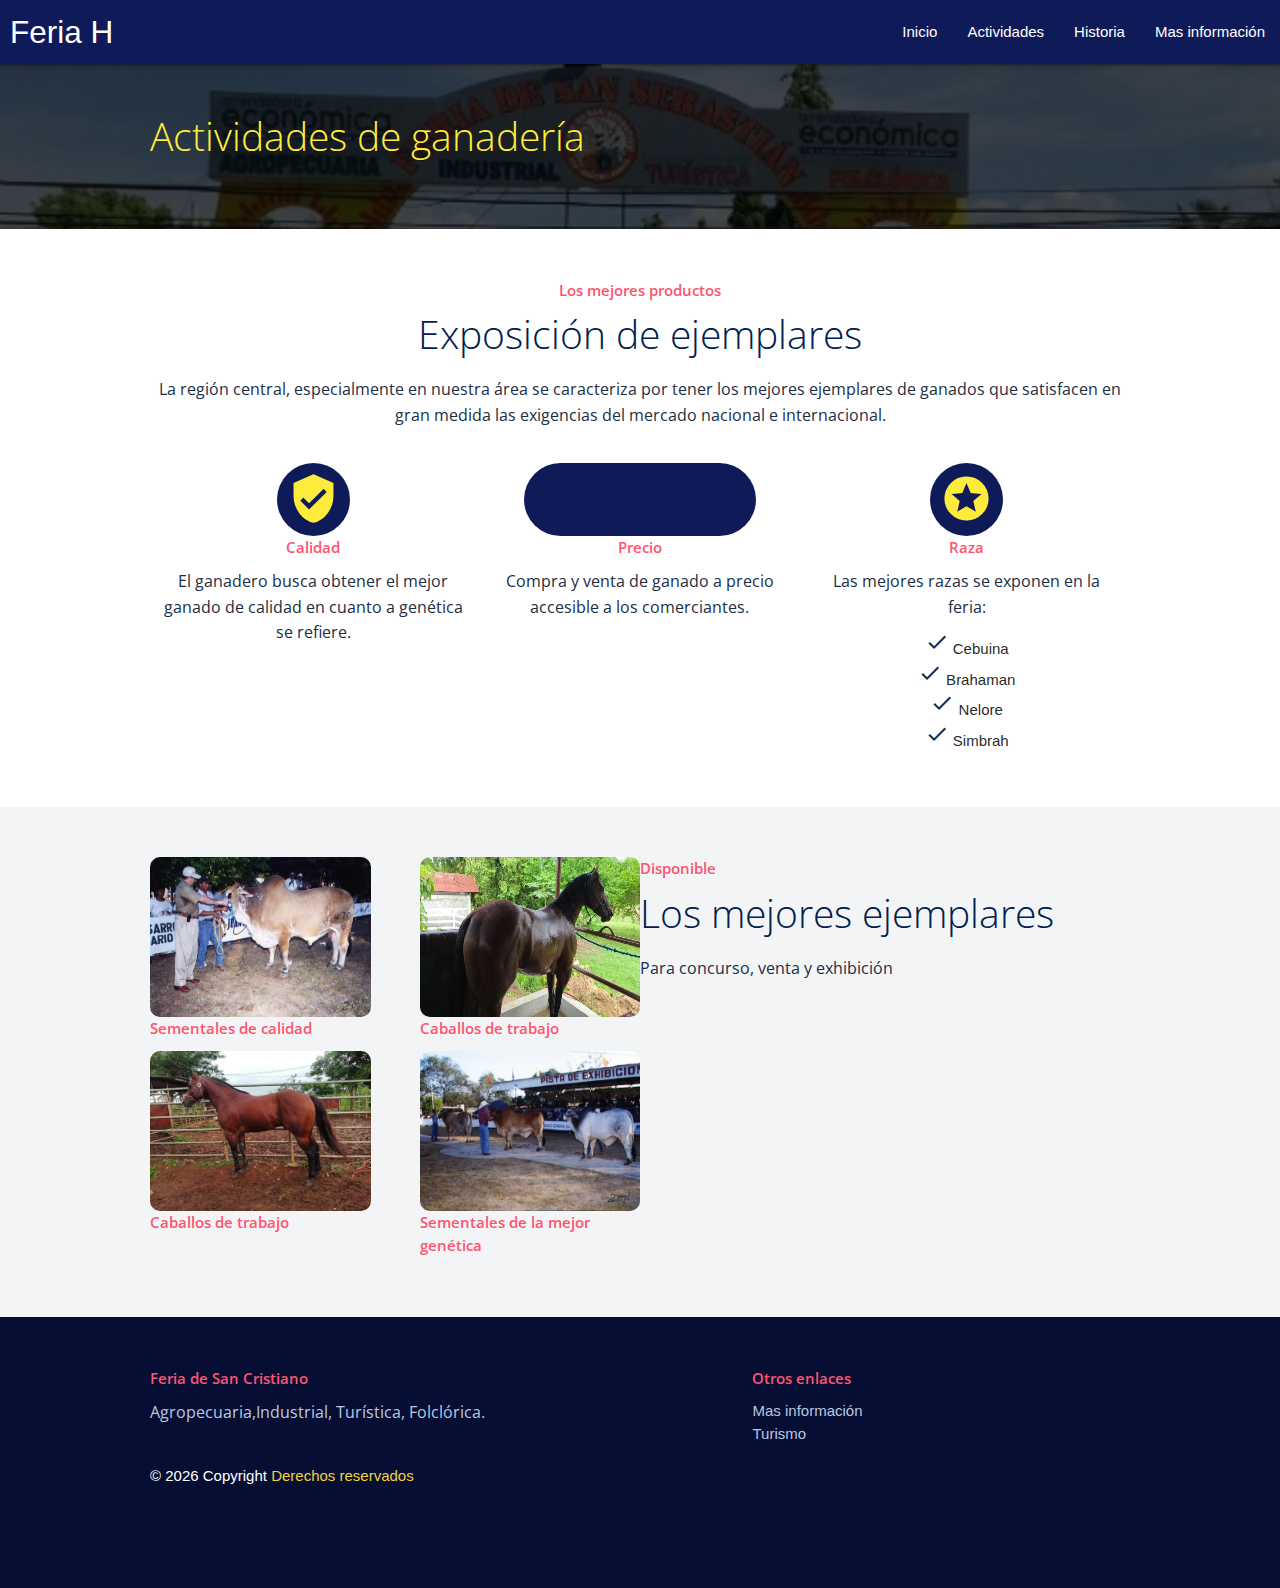
<file: html/ganaderia.html>
<!DOCTYPE html>
<html>
<head>
	<meta charset="utf-8">
	<meta name="viewport" content="width=device-width, initial-scale=1">
	<link rel="stylesheet" href="https://cdnjs.cloudflare.com/ajax/libs/materialize/1.0.0/css/materialize.min.css">
	<link href="https://fonts.googleapis.com/icon?family=Material+Icons" rel="stylesheet">
	<link rel="stylesheet" type="text/css" href="../css/estilos.css?v=51624123">
	<link rel="stylesheet" type="text/css" href="../css/ganaderia.css?v=973615">

	<!-- Compiled and minified JavaScript -->
  <script src="https://cdnjs.cloudflare.com/ajax/libs/materialize/1.0.0/js/materialize.min.js"></script>
	<title>Actividad - Ganader&iacute;a</title>

	<script type="text/javascript">
		window.onload = function(){
			var p_footer = document.querySelector('footer .footer-copyright .contain');
			
			var elems = document.querySelectorAll('.sidenav');
    	M.Sidenav.init(elems);

			var _date = new Date();

			//Para el copyright en el pie de pagina
			p_footer.prepend(`© ${_date.getFullYear()} Copyright `);
		}
	</script>
</head>
<body>
	<div class="main">
		<nav class="">
		  <div class="nav-wrapper">
      	<a href="../index.html" class="brand-logo">Feria H</a>
	      <a href="#" data-target="mobile-demo" class="sidenav-trigger"><i class="material-icons">menu</i></a>
	      <ul class="right hide-on-med-and-down">
        	<li><a href="../index.html">Inicio</a></li>
        	<li id="actividades-li">
        		<a href="#actividades">Actividades</a>
        		<ul id="actividades-ul">
        			<li><a href="folclor.html">Folclor</a></li>
        			<li><a href="agropecuaria.html">Agropecuaria</a></li>
        			<li><a href="gastronomia.html">Gastronom&iacute;a</a></li>
        			<!--<li><a href="#">Entretenimiento</a></li>-->
        			<li><a href="artesania.html">Artesan&iacute;a</a></li>
        		</ul>
        	</li>
        	<li><a href="historia.html">Historia</a></li>
        	<li><a href="../index.html#mas-informacion">Mas informaci&oacute;n</a></li>
		    </ul>
			</div>
  		</nav>
	  	<ul class="sidenav" id="mobile-demo">
	    	<li><a href="../index.html">Inicio</a></li>
      		<li id="actividades-li">
        		<a href="#actividades">Actividades</a>
        		<ul id="actividades-ul">
        			<li><a href="folclor.html">Folclor</a></li>
        			<li><a href="agropecuaria.html">Agropecuaria</a></li>
        			<li><a href="gastronomia.html">Gastronom&iacute;a</a></li>
        			<!--<li><a href="#">Entretenimiento</a></li>-->
        			<li><a href="artesania.html">Artesan&iacute;a</a></li>
        		</ul>
        	</li>
      		<li><a href="historia.html">Historia</a></li>
      		<li><a href="../index.html#mas-informacion">Mas informaci&oacute;n</a></li>
  		</ul>
  		<!-- End Region menu -->

  		<!-- Región header -->
  		<header>
  			<article class="margen-interno">
  				<h2>Actividades de ganader&iacute;a</h2>
  			</article>
  		</header>
  		<!-- End Region header -->

  		<div class="wrapper margen-interno" id="wrapper-one">
  			<article id="article-one">
  				<h5>Los mejores productos</h5>
  				<h2>Exposici&oacute;n de ejemplares</h2>
  				<p>
  					La regi&oacute;n central, especialmente en nuestra &aacute;rea se 
  					caracteriza por tener los mejores ejemplares de ganados que satisfacen en gran medida
  					las exigencias del mercado nacional e internacional.
  				</p>
  			</article>
  			<article id="article-two">
  				<div class="card-wrapper">
  					<div class="head">
  						<span class="material-icons">
								verified_user
							</span>
  					</div>
  					<div class="body">
  						<h5>Calidad</h5>
  						<p>
  							El ganadero busca obtener el mejor ganado de calidad en cuanto a gen&eacute;tica se refiere.
  						</p>
  					</div>
  				</div>
  				<div class="card-wrapper">
  					<div class="head">
  						<span class="material-icons">
								paid
							</span>
  					</div>
  					<div class="body">
  						<h5>Precio</h5>
  						<p>
  							Compra y venta de ganado a precio accesible a los comerciantes.
  						</p>
  					</div>
  				</div>
  				<div class="card-wrapper">
  					<div class="head">
  						<span class="material-icons">
								stars
							</span>
  					</div>
  					<div class="body">
  						<h5>Raza</h5>
  						<p>
  							Las mejores razas se exponen en la feria:
  						</p>
  						<ul>
  								<li>
  									<i class="material-icons">
											check
										</i>
  									Cebuina
  								</li>
  								<li>
  									<i class="material-icons">
											check
										</i>
  									Brahaman
  								</li>
  								<li>
  									<i class="material-icons">
											check
										</i>
  									Nelore
  								</li>
  								<li>
  									<i class="material-icons">
											check
										</i>
  									Simbrah
  								</li>
  							</ul>
  					</div>
  				</div>
  			</article>
  		</div>

  		<div class="wrapper margen-interno" id="wrapper-two">
  			<article>
  				<div class="card-wrapper-two">
  					<img src="../img/ganaderia01.jpg">
  					<h5>Sementales de calidad</h5>
  				</div>
  				<div class="card-wrapper-two">
  					<img src="../img/horse01.jpeg">
  					<h5>Caballos de trabajo</h5>
  				</div>
  				<div class="card-wrapper-two">
  					<img src="../img/horse02.jpeg">
  					<h5>Caballos de trabajo</h5>
  				</div>
  				<div class="card-wrapper-two">
  					<img src="../img/ganaderia04.jpg">
  					<h5>Sementales de la mejor gen&eacute;tica</h5>
  				</div>
  			</article>
  			<div class="fixed">
  				<h5>Disponible</h5>
  				<h2>Los mejores ejemplares</h2>
  				<p>
  					Para concurso, venta y exhibici&oacute;n
  				</p>
  			</div>
  		</div>

  		<footer class="pag-footer margen-interno">
          <div class="contain">
            <div class="row">
              <div class="">
                <h5 class="">Feria de San Cristiano</h5>
                <p class="">Agropecuaria,Industrial, Tur&iacute;stica, Folcl&oacute;rica.</p>
              </div>
              <div class="">
                <h5 class="">Otros enlaces</h5>
                <ul>
                  <li><a class="" href="../index.html#mas-informacion">Mas informaci&oacute;n</a></li>
                  <li><a class="" href="turismo.html">Turismo</a></li>
                </ul>
              </div>
            </div>
          </div>
          <div class="footer-copyright">
            <div class="contain">
            
            <a style="color: rgb(240 210 60);">Derechos reservados</a>
            </div>
          </div>
        </footer>
	</div>
</body>
</html>
</file>
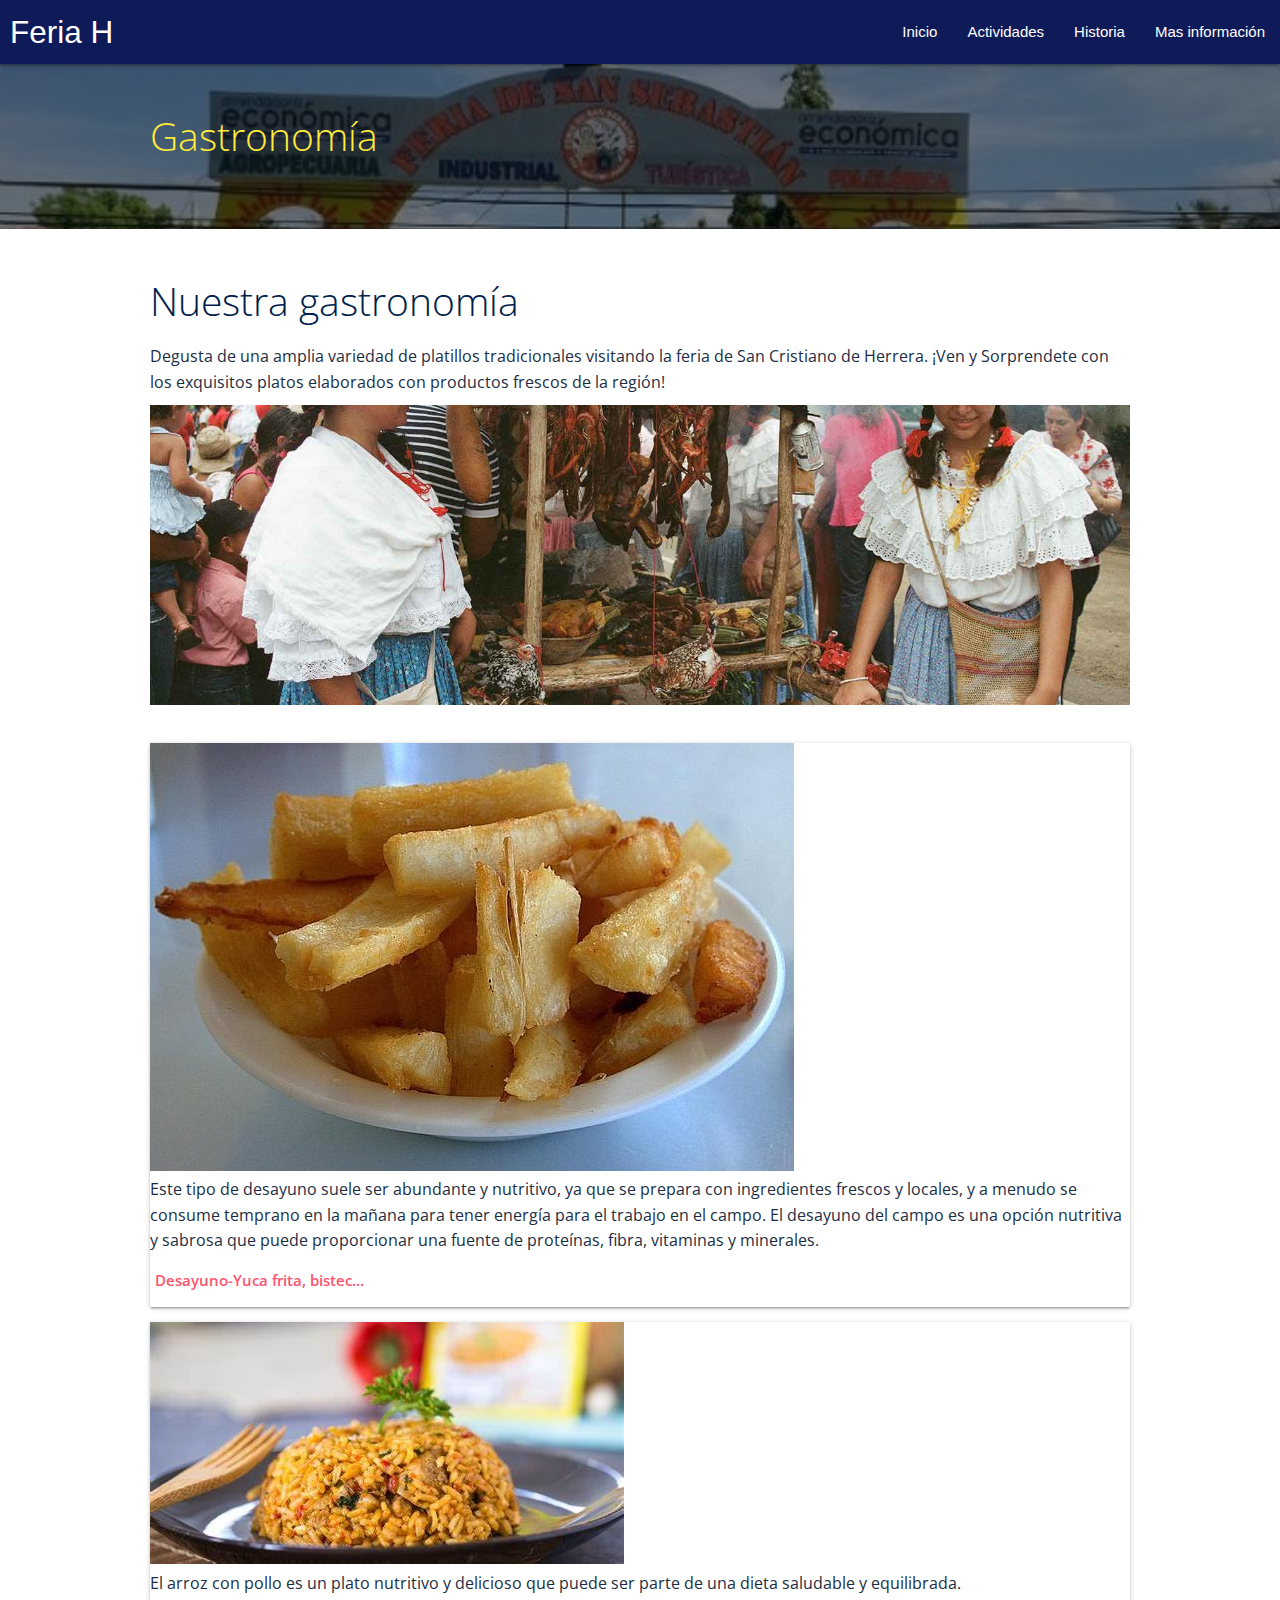
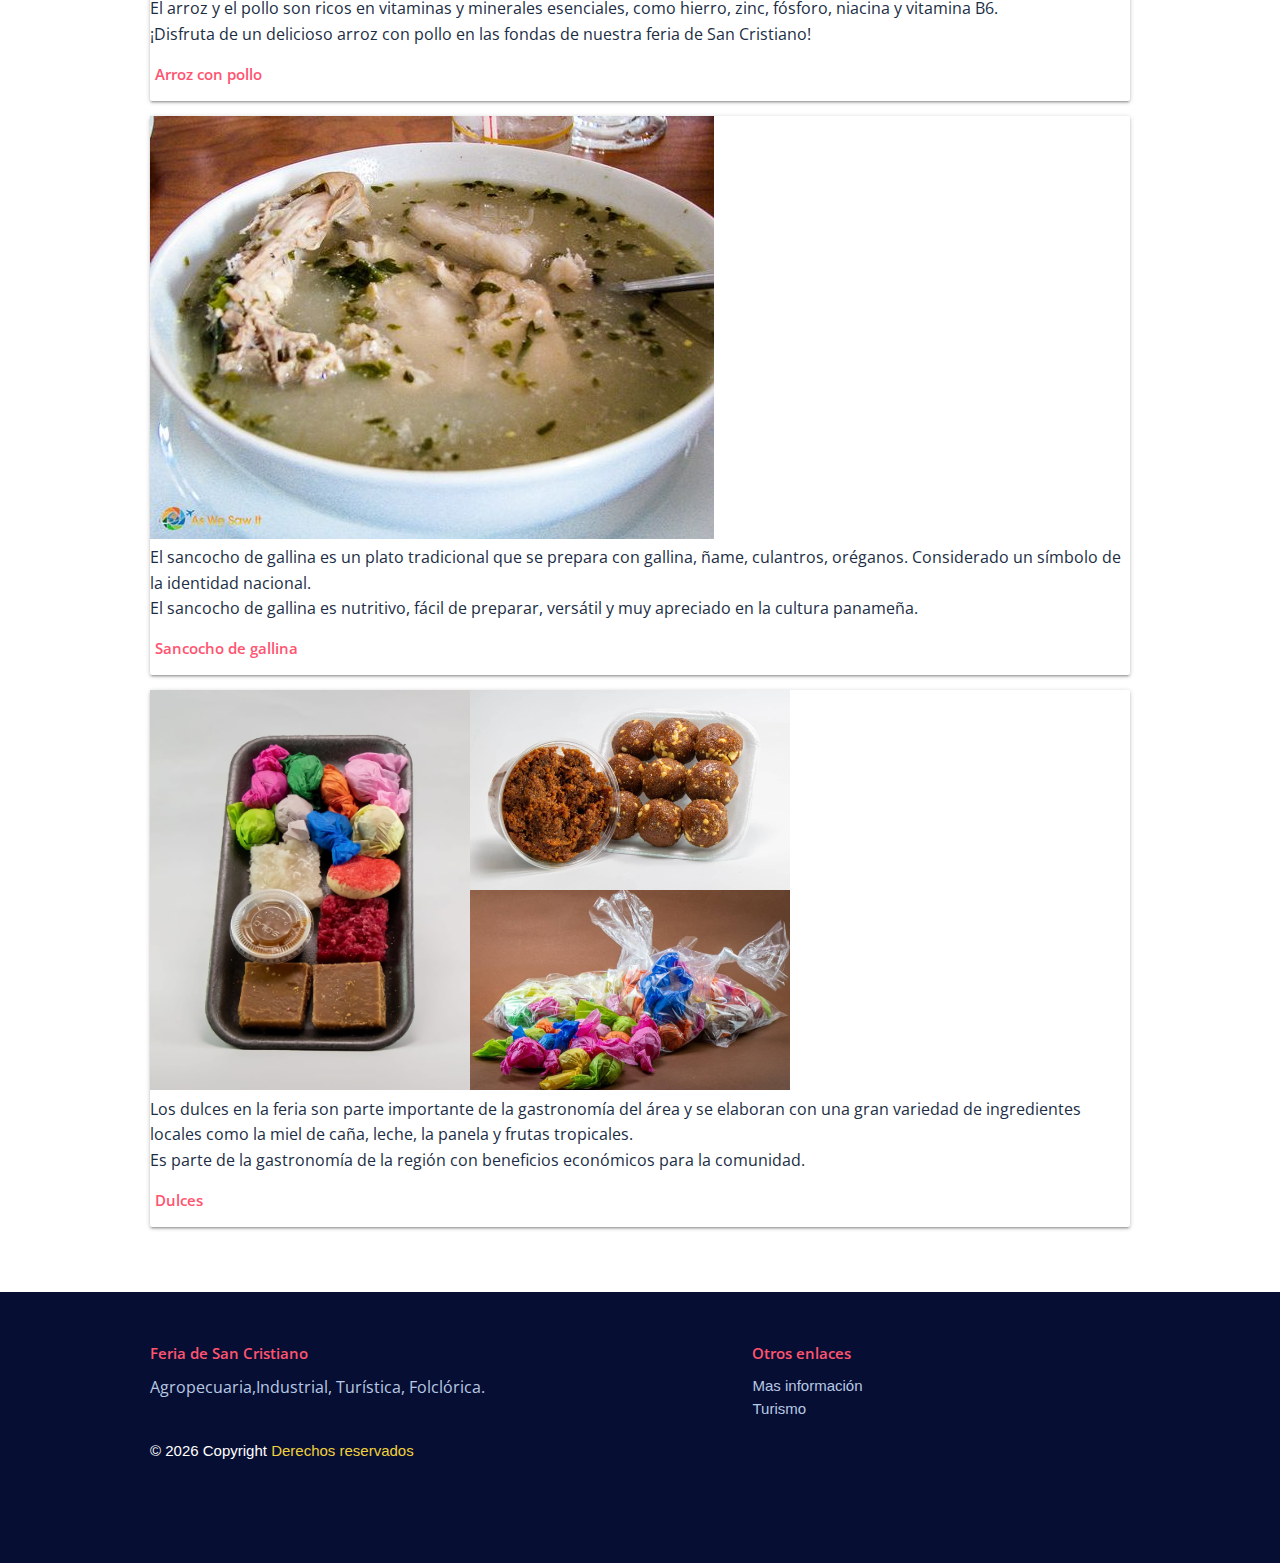
<file: html/gastronomia.html>
<!DOCTYPE html>
<html>
<head>
	<meta charset="utf-8">
	<meta name="viewport" content="width=device-width, initial-scale=1">
	<link rel="stylesheet" href="https://cdnjs.cloudflare.com/ajax/libs/materialize/1.0.0/css/materialize.min.css">
	<link href="https://fonts.googleapis.com/icon?family=Material+Icons" rel="stylesheet">
	<link rel="stylesheet" type="text/css" href="../css/estilos.css?v=87152">
	<link rel="stylesheet" type="text/css" href="../css/gastronomia.css?v=7661541">
	<link href="https://fonts.googleapis.com/icon?family=Material+Icons" rel="stylesheet">

	<!-- Compiled and minified JavaScript -->
  <script src="https://cdnjs.cloudflare.com/ajax/libs/materialize/1.0.0/js/materialize.min.js"></script>
	<script type="text/javascript">
		window.onload = function(){
			var menu_btn = document.querySelector('.sidenav-trigger');
			var menu = document.querySelector('.sidenav');
			var p_footer = document.querySelector('footer .footer-copyright .contain');
			
			var _date = new Date();

			var elems = document.querySelectorAll('.sidenav');
    	M.Sidenav.init(elems);

			//Para el copyright en el pie de pagina
			p_footer.prepend(`© ${_date.getFullYear()} Copyright `);
		}
	</script>

	<title>Gastronom&iacute;a</title>
</head>
<body>
	<div class="main">
		<nav class="">
		  <div class="nav-wrapper">
      	<a href="../index.html" class="brand-logo">Feria H</a>
	      <a href="#" data-target="mobile-demo" class="sidenav-trigger"><i class="material-icons">menu</i></a>
	      <ul class="right hide-on-med-and-down">
        	<li><a href="../index.html">Inicio</a></li>
        	<li id="actividades-li">
        		<a href="#actividades">Actividades</a>
        		<ul id="actividades-ul">
        			<li><a href="folclor.html">Folclor</a></li>
        			<li><a href="agropecuaria.html">Agropecuaria</a></li>
        			<li><a href="ganaderia.html">Ganader&iacute;a</a></li>
        			<!--<li><a href="#">Entretenimiento</a></li>-->
        			<li><a href="artesania.html">Artesan&iacute;a</a></li>
        		</ul>
        	</li>
        	<li><a href="historia.html">Historia</a></li>
        	<li><a href="../index.html#mas-informacion">Mas informaci&oacute;n</a></li>
		    	</ul>
			</div>
  		</nav>
	  	<ul class="sidenav" id="mobile-demo">
	    	<li><a href="../index.html">Inicio</a></li>
      		<li id="actividades-li">
        		<a href="#actividades">Actividades</a>
        		<ul id="actividades-ul">
        			<li><a href="folclor.html">Folclor</a></li>
        			<li><a href="agropecuaria.html">Agropecuaria</a></li>
        			<li><a href="ganaderia.html">Ganader&iacute;a</a></li>
        			<!--<li><a href="#">Entretenimiento</a></li>-->
        			<li><a href="artesania.html">Artesan&iacute;a</a></li>
        		</ul>
        	</li>
      		<li><a href="historia.html">Historia</a></li>
      		<li><a href="../index.html#mas-informacion">Mas informaci&oacute;n</a></li>
  		</ul>
  		<!-- End Region menu -->

  		<!-- Región header -->
  		<header>
  			<article class="margen-interno">
  				<h2>Gastronom&iacute;a</h2>
  			</article>
  		</header>
  		<!-- End Region header -->

  		<div class="wrapper margen-interno">
  			<article>
  				<h2>Nuestra gastronom&iacute;a</h2>
  				<p>
  					Degusta de una amplia variedad de platillos tradicionales visitando la feria de San Cristiano de Herrera.  ¡Ven y Sorprendete con los exquisitos platos elaborados con productos frescos de la región!
  				</p>
  				<img src="../img/gastronomia.jpg" style="width: 100%; height: 300px; object-fit: cover; object-position: center; margin-bottom: 30px;">
  			</article>

  			<div class="card-food">
  				<div class="card">
  					<div class="head-card">
  						<img src="../img/yuca_frita.jpg">
  					</div>
  					<div class="body-card">
  						<p>
  							Este tipo de desayuno suele ser abundante y nutritivo, ya que se prepara con ingredientes frescos y locales, y a menudo se consume temprano en la mañana para tener energía para el trabajo en el campo.
  							El desayuno del campo es una opción nutritiva y sabrosa que puede proporcionar una fuente de proteínas, fibra, vitaminas y minerales.
  						</p>
  					</div>
  					<div class="footer-card">
  						<div class="h5-box">
  							<h5>Desayuno-Yuca frita, bistec...</h5>
  						</div>
  						<!--
  						<div class="price-box">
  							<span>3.50</span>
  						</div>
  						<div class="icon-box">
  							<i class="material-icons">star</i>
  							<i class="material-icons">star</i>
  							<i class="material-icons">star</i>
  							<i class="material-icons">star</i>
  							<i class="material-icons">star</i>
  						</div>-->
  					</div>
  				</div>
  				<div class="card">
  					<div class="head-card">
  						<img src="../img/arroz_pollo.jpg">
  					</div>
  					<div class="body-card">
  						<p>
  							El arroz con pollo es un plato nutritivo y delicioso que puede ser parte de una dieta saludable y equilibrada.<br>
  							El arroz y el pollo son ricos en vitaminas y minerales esenciales, como hierro, zinc, fósforo, niacina y vitamina B6.
  							<br>
  							¡Disfruta de un delicioso arroz con pollo en las fondas de nuestra feria de San Cristiano!
  					</div>
  					<div class="footer-card">
  						<div class="h5-box">
  							<h5>Arroz con pollo</h5>
  						</div>
  						<!--
  						<div class="price-box">
  							<span>2.50</span>
  						</div>
  						<div class="icon-box">
  							<i class="material-icons">star</i>
  							<i class="material-icons">star</i>
  							<i class="material-icons">star</i>
  							<i class="material-icons">star</i>
  							<i class="material-icons">star</i>
  						</div>-->
  					</div>
  				</div>

  				<div class="card">
  					<div class="head-card">
  						<img src="../img/sancocho.jpg">
  					</div>
  					<div class="body-card">
  						<p>
  							El sancocho de gallina es un plato tradicional que se prepara con gallina, ñame, culantros, or&eacute;ganos. Considerado un símbolo de la identidad nacional.
  							<br>
  							El sancocho de gallina es nutritivo, fácil de preparar, versátil y muy apreciado en la cultura panameña.
  						</p>
  					</div>
  					<div class="footer-card">
  						<div class="h5-box">
  							<h5>Sancocho de gallina</h5>
  						</div>
  						<!--<div class="price-box">
  							<span>2.00</span>
  						</div>
  						<div class="icon-box">
  							<i class="material-icons">star</i>
  							<i class="material-icons">star</i>
  							<i class="material-icons">star</i>
  							<i class="material-icons">star</i>
  							<i class="material-icons">star</i>
  						</div>-->
  					</div>
  				</div>

  				<div class="card">
  					<div class="head-card">
  						<img src="../img/dulces.jpg">
  					</div>
  					<div class="body-card">
  						<p>
  							Los dulces en la feria son parte importante de la gastronomía del &aacute;rea y se elaboran con una gran variedad de ingredientes locales como la miel de caña, leche, la panela y frutas tropicales.
  							<br>
  							Es parte de la gastronomía de la región con beneficios económicos para la comunidad. 
  						</p>
  					</div>
  					<div class="footer-card">
  						<div class="h5-box">
  							<h5>Dulces</h5>
  						</div>
  						<!--<div class="price-box">
  							<span>5.00</span>
  						</div>
  						<div class="icon-box">
  							<i class="material-icons">star</i>
  							<i class="material-icons">star</i>
  							<i class="material-icons">star</i>
  							<i class="material-icons">star</i>
  							<i class="material-icons">star</i>
  						</div>-->
  					</div>
  				</div>
  			</div>
  		</div>

  		<footer class="pag-footer margen-interno">
          <div class="contain">
            <div class="row">
              <div class="">
                <h5 class="">Feria de San Cristiano</h5>
                <p class="">Agropecuaria,Industrial, Tur&iacute;stica, Folcl&oacute;rica.</p>
              </div>
              <div class="">
                <h5 class="">Otros enlaces</h5>
                <ul>
                  <li><a class="" href="../index.html#mas-informacion">Mas informaci&oacute;n</a></li>
                  <li><a class="" href="turismo.html">Turismo</a></li>
                </ul>
              </div>
            </div>
          </div>
          <div class="footer-copyright">
            <div class="contain">
            
            <a style="color: rgb(240 210 60);">Derechos reservados</a>
            </div>
          </div>
        </footer>
	</div>
</body>
</html>
</file>
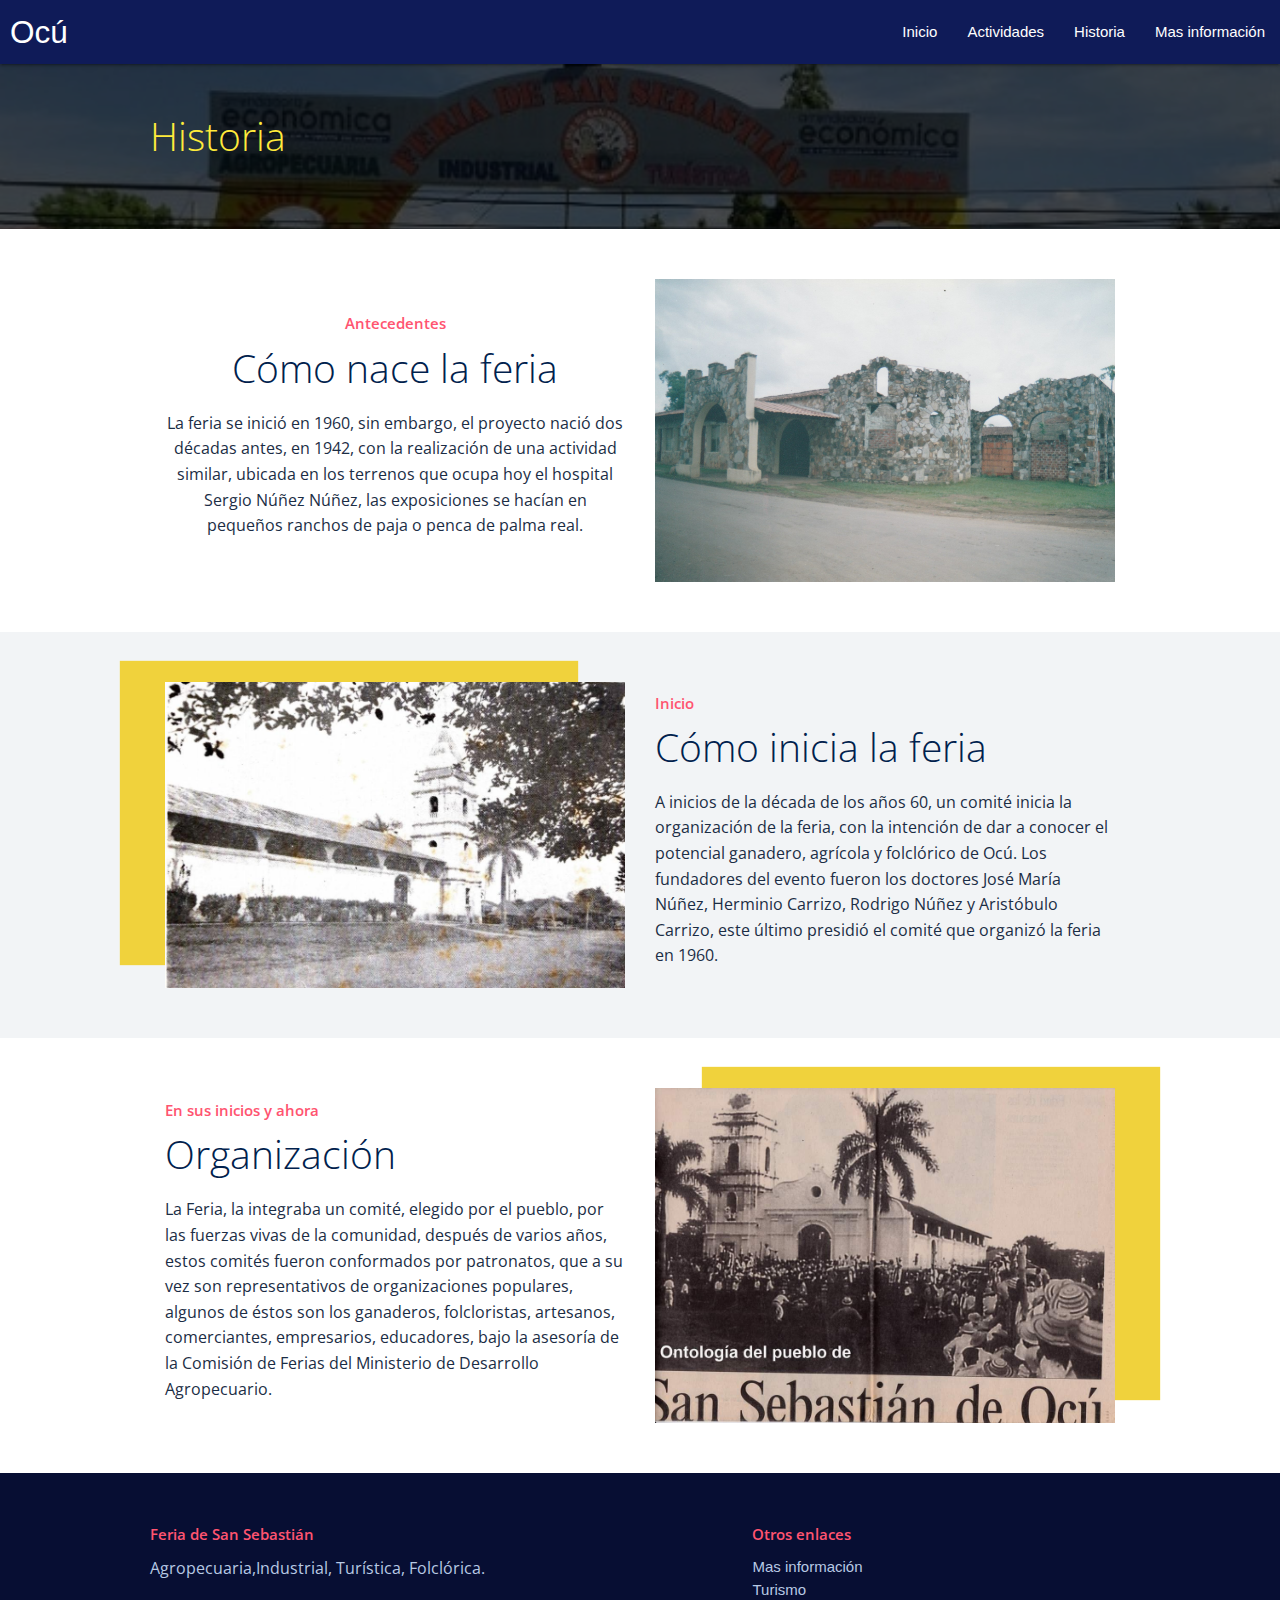
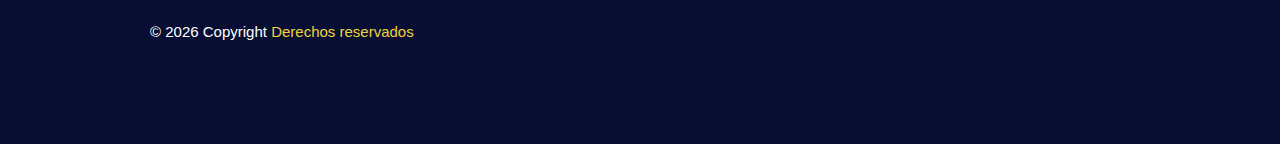
<file: html/historia.html>
<!DOCTYPE html>
<html>
<head>
	<meta charset="utf-8">
	<meta name="viewport" content="width=device-width, initial-scale=1">
	<link rel="stylesheet" href="https://cdnjs.cloudflare.com/ajax/libs/materialize/1.0.0/css/materialize.min.css">
  <link href="https://fonts.googleapis.com/icon?family=Material+Icons" rel="stylesheet">

	<link rel="stylesheet" type="text/css" href="../css/estilos.css">
	<link rel="stylesheet" type="text/css" href="../css/historia.css?v=413253">

	<!-- Compiled and minified JavaScript -->
  <script src="https://cdnjs.cloudflare.com/ajax/libs/materialize/1.0.0/js/materialize.min.js"></script>

	<script type="text/javascript">
		window.onload = function(){
			var p_footer = document.querySelector('footer .footer-copyright .contain');
			var elems = document.querySelectorAll('.sidenav');
				M.Sidenav.init(elems);
			var _date = new Date();

			//Para el copyright en el pie de pagina
			p_footer.prepend(`© ${_date.getFullYear()} Copyright `);
		}
	</script>

	<title>Historia de la feria de san sebasti&aacute;n</title>
</head>
<body>
	<div class="main">
		<!-- Region menu -->
		<nav class="">
		  <div class="nav-wrapper">
		    <a href="#header" class="brand-logo">Oc&uacute;</a>
	      <a href="#" data-target="mobile-demo" class="sidenav-trigger"><i class="material-icons">menu</i></a>
	      <ul class="right hide-on-med-and-down">
        	<li><a href="../index.html">Inicio</a></li>
        	<li id="actividades-li">
        		<a href="#actividades">Actividades</a>
        		<ul id="actividades-ul">
        			<li><a href="folclor.html">Folclor</a></li>
        			<li><a href="agropecuaria.html">Agropecuaria</a></li>
        			<li><a href="gastronomia.html">Gastronom&iacute;a</a></li>
        			<li><a href="#">Entretenimiento</a></li>
        		</ul>
        	</li>
        	<li><a href="#historia-feria-san-sebastian">Historia</a></li>
        	<li><a href="#mas-informacion">Mas informaci&oacute;n</a></li>
		    </ul>
			</div>
  		</nav>
	  	<ul class="sidenav" id="mobile-demo">
	    	<li><a href="#feria-san-sebastian">Inicio</a></li>
      		<li id="actividades-li">
        		<a href="#actividades">Actividades</a>
        		<ul id="actividades-ul">
        			<li><a href="folclor.html">Folclor</a></li>
        			<li><a href="agropecuaria.html">Agropecuaria</a></li>
        			<li><a href="gastronomia.html">Gastronom&iacute;a</a></li>
        			<li><a href="#">Entretenimiento</a></li>
        		</ul>
        	</li>
      		<li><a href="#historia-feria-san-sebastian">Historia</a></li>
      		<li><a href="#mas-informacion">Mas informaci&oacute;n</a></li>
  		</ul>
  		<!-- End Region menu -->

  		<!-- Región header -->
  		<header>
  			<article class="margen-interno">
  				<h2>Historia</h2>
  			</article>
  		</header>
  		<!-- End Region header -->

  		<div class="wrapper margen-interno" id="wrapper-one">
  			<div class="articles">
  				<article>
  					<div class="info">
  						<h5>Antecedentes</h5>
  						<h2>C&oacute;mo nace la feria</h2>
  						<p>
  							La feria se inició en 1960, sin embargo, el proyecto nació dos décadas antes, en 1942, con la realización de una actividad similar, ubicada en los terrenos que ocupa hoy el hospital Sergio Núñez Núñez, las exposiciones se hacían en pequeños ranchos de paja o penca de palma real.
  						</p>
  					</div>
  					<div class="imagen">
  						<img src="../img/historia01.jpg">
  					</div>
  				</article>
  			</div>
  		</div>

  		<div class="wrapper margen-interno" id="wrapper-two">
  			<div class="articles">
  				<article>
  					<div class="imagen">
  						<img src="../img/historia02.jpg">
  					</div>
  					<div class="info">
  						<h5>Inicio</h5>
  						<h2>C&oacute;mo inicia la feria</h2>
  						<p>
  							A inicios de la década de los años 60, un comité inicia la organización de la feria, con la intención de dar a conocer el potencial ganadero, agrícola y folclórico de Ocú.
  							Los fundadores del evento fueron los doctores José María Núñez, Herminio Carrizo, Rodrigo Núñez y Aristóbulo Carrizo, este último presidió el comité que organizó la feria en 1960.
  						</p>
  					</div>
  				</article>
  			</div>
  		</div>
  		<div class="wrapper margen-interno" id="wrapper-three">
  			<div class="articles">
  				<article>
  					<div class="info">
  						<h5>En sus inicios y ahora</h5>
  						<h2>Organizaci&oacute;n</h2>
  						<p>
  							La Feria, la integraba un comité, elegido por el pueblo, por las fuerzas vivas de la comunidad, después de varios años, estos comités fueron conformados por patronatos, que a su vez son representativos de organizaciones populares, algunos de éstos son los ganaderos, folcloristas, artesanos, comerciantes, empresarios, educadores, bajo la asesoría de la Comisión de Ferias del Ministerio de Desarrollo Agropecuario.
  						</p>
  					</div>
  					<div class="imagen">
  						<img src="../img/historia03.jpg">
  					</div>
  				</article>
  			</div>
  		</div>

  		<footer class="pag-footer margen-interno">
          <div class="contain">
            <div class="row">
              <div class="">
                <h5 class="">Feria de San Sebasti&aacute;n</h5>
                <p class="">Agropecuaria,Industrial, Tur&iacute;stica, Folcl&oacute;rica.</p>
              </div>
              <div class="">
                <h5 class="">Otros enlaces</h5>
                <ul>
                  <li><a class="" href="#mas-informacion">Mas informaci&oacute;n</a></li>
                  <li><a class="" href="#!">Turismo</a></li>
                </ul>
              </div>
            </div>
          </div>
          <div class="footer-copyright">
            <div class="contain">
            
            <a style="color: rgb(240 210 60);">Derechos reservados</a>
            </div>
          </div>
        </footer>
	</div>
</body>
</html>
</file>
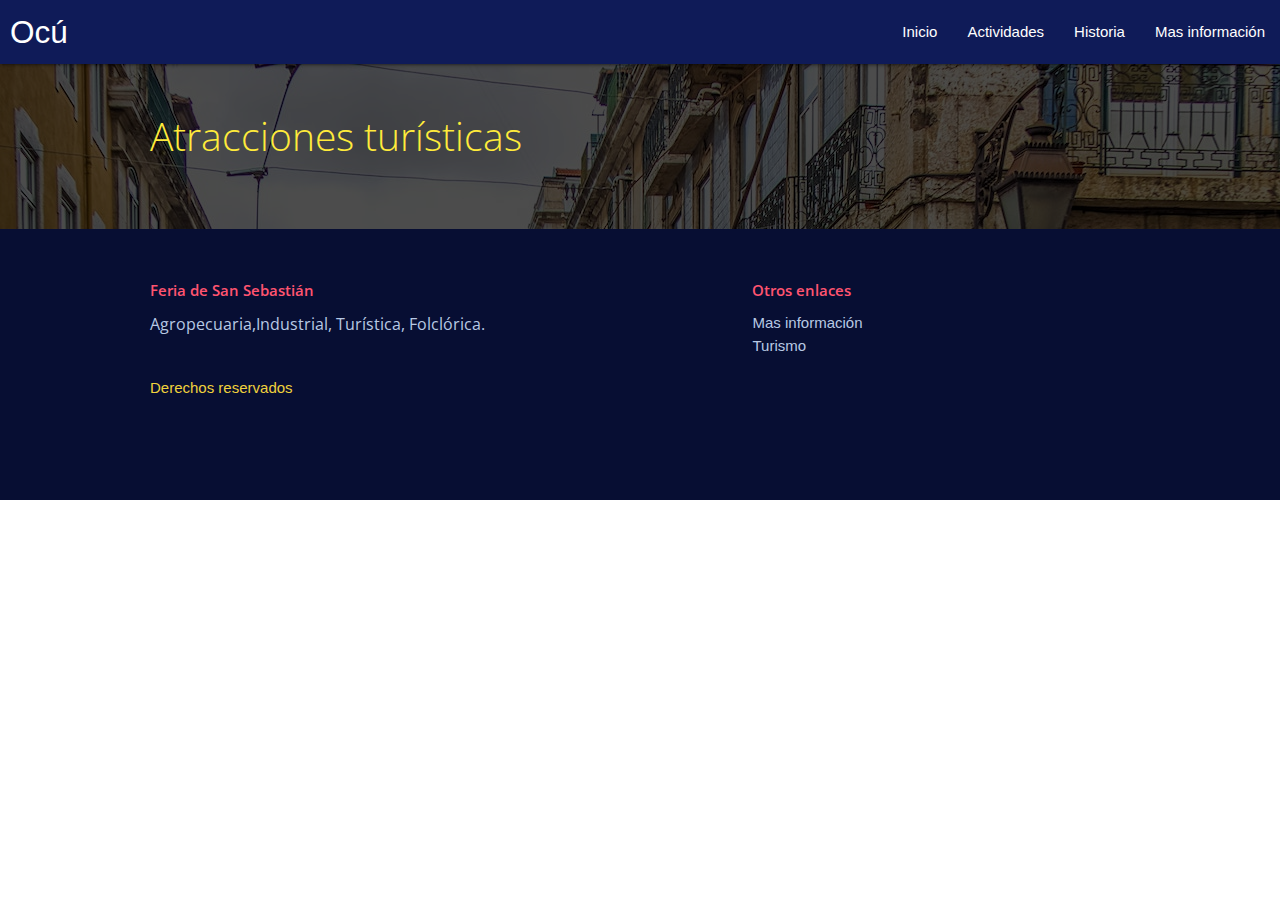
<file: html/turismo.html>
<!DOCTYPE html>
<html>
<head>
	<meta charset="utf-8">
	<meta name="viewport" content="width=device-width, initial-scale=1">
	<!-- Compiled and minified CSS -->
  	<link rel="stylesheet" href="https://cdnjs.cloudflare.com/ajax/libs/materialize/1.0.0/css/materialize.min.css">
  	<link href="https://fonts.googleapis.com/icon?family=Material+Icons" rel="stylesheet">

	<link rel="stylesheet" type="text/css" href="../css/estilos.css">
	<link rel="stylesheet" type="text/css" href="../css/tourist.css">

	<!-- Compiled and minified JavaScript -->
  	<script src="https://cdnjs.cloudflare.com/ajax/libs/materialize/1.0.0/js/materialize.min.js"></script>
	
	<title>Atracciones - tu&iacute;sticas</title>
</head>
<body>
	<div class="main">
		<nav class="">
		  	<div class="nav-wrapper">
	      		<a href="../index.html" class="brand-logo">Oc&uacute;</a>
		      	<a href="#" data-target="mobile-demo" class="sidenav-trigger"><i class="material-icons">menu</i></a>
		      	<ul class="right hide-on-med-and-down">
	        		<li><a href="../index.html">Inicio</a></li>
	        		<li id="actividades-li">
	        			<a href="#actividades">
	        				Actividades
	        			</a>
		        		<ul id="actividades-ul">
		        			<li><a href="folclor.html">Folclor</a></li>
		        			<li><a href="agropecuaria.html">Agropecuaria</a></li>
		        			<li><a href="gastronomia.html">Gastronom&iacute;a</a></li>
		        			<li><a href="#">Entretenimiento</a></li>
		        		</ul>
	        		</li>
	        		<li><a href="historia.html">Historia</a></li>
	        		<li><a href="#mas-informacion">Mas informaci&oacute;n</a></li>
			    </ul>
			</div>
  		</nav>
	  	<ul class="sidenav" id="mobile-demo">
	    	<li><a href="#feria-san-sebastian">Inicio</a></li>
      		<li id="actividades-li">
        		<a href="#actividades">Actividades</a>
        		<ul id="actividades-ul">
        			<li><a href="folclor.html">Folclor</a></li>
        			<li><a href="agropecuaria.html">Agropecuaria</a></li>
        			<li><a href="gastronomia.html">Gastronom&iacute;a</a></li>
        			<li><a href="#">Entretenimiento</a></li>
        		</ul>
        	</li>
      		<li><a href="historia.html">Historia</a></li>
      		<li><a href="#mas-informacion">Mas informaci&oacute;n</a></li>
  		</ul>
  		<!-- End Region menu -->

  		<!-- Región header -->
  		<header>
  			<article>
  				<div class="margen-interno">
  					<h2>Atracciones tur&iacute;sticas</h2>
  				</div>
  			</article>
  			<article>
  				<div></div>
  			</article>
  		</header>
  		<!-- End Region header -->


  		<footer class="pag-footer margen-interno">
          <div class="contain">
            <div class="row">
              <div class="">
                <h5 class="">Feria de San Sebasti&aacute;n</h5>
                <p class="">Agropecuaria,Industrial, Tur&iacute;stica, Folcl&oacute;rica.</p>
              </div>
              <div class="">
                <h5 class="">Otros enlaces</h5>
                <ul>
                  <li><a class="" href="../index.html#mas-informacion">Mas informaci&oacute;n</a></li>
                  <li><a class="" href="#">Turismo</a></li>
                </ul>
              </div>
            </div>
          </div>
          <div class="footer-copyright">
            <div class="contain">
            
            <a style="color: rgb(240 210 60);">Derechos reservados</a>
            </div>
          </div>
        </footer>
	</div>
</body>
</html>
</file>
<file: css/estilos.css>
@import url('https://fonts.googleapis.com/css2?family=Open+Sans:wght@300;400&display=swap');
*{
	margin: 0;
	padding: 0;
	box-sizing: border-box;
}
.margen-interno{
	padding: 50px 150px;
}
.main{
	width: 100%;
	display: flex;
	flex-direction: column;
}

.main section{
	width: 100%;
}
h2{
	margin: 0;
	font-family: 'Open Sans',sans-serif;
    font-weight: 300;
    line-height: 1.143;
    font-size: 2.625em !important;
    margin-bottom: 20px;
    color: #00214d;
}

h3,h5{
	margin: 0;
	font-family: 'Open Sans', sans-serif;
	font-weight: 600;
    line-height: 1.55;
    transform: default;
    text-decoration: default;
    font-style: default;
    font-size: 1em;
    color: #ff5470;
    margin-bottom: 10px;
}


p{
	font-family: 'Open Sans',sans-serif;
    font-size: 16px;
    line-height: 1.6;
    color: #1b2d45;
    margin-bottom: 10px;
}
button{
	width: 240px;
    padding: 10px;
    border-radius: 10px;
}

nav{
	width: 100%;
	position: sticky;
	top: 0;
	z-index: 2;
}

/* para aplicar la misma configuracion en tres secciones */
:is(#actividades,#historia-feria-san-sebastian,#mas-informacion) h2{
	color: #00214d;
}

/* Configuración de Menú*/
.nav-wrapper{
	width: 100%;
	background: rgb(15 27 88);
}

	.nav-wrapper ul li a:hover{
		color: #ffeb3b;
	}

.nav-wrapper .brand-logo{
	padding: 0 0 0 10px;
}

/*Section header */
#feria-san-sebastian{
	width: 100%;
}
	#feria-san-sebastian .articles{
		width: 100%;
		background: rgb(0, 0, 0, 0.3);
		height: 500px;
		display: flex;
		flex-direction: row;
		justify-content: center;
	}
		#feria-san-sebastian article{
			flex: 1 1 50%;
			display: flex;
			max-width: 50%;
			flex-direction: column;
			justify-content: center;
		}
			#feria-san-sebastian article .content{
				width: 100%;
				padding: 30px;
				background: rgba(0 21 52 / 90%);;
				height: 500px;
				display: flex;
				flex-direction: column;
				justify-content: center;
			}
		#feria-san-sebastian .articles article:nth-child(1){
			background-image: url('../img/01.jpg');
			background-size: cover;
		}
		#feria-san-sebastian .articles article:nth-child(2){
			background-image: url('../img/san_sebastian.jpg');
			background-size: cover;
		}
		#feria-san-sebastian .articles article:nth-child(2) div{
			background: rgb(0, 0, 0, 0.1);
			height: 500px;
		}
	#feria-san-sebastian h3{
		margin-bottom: 15px;
	}
	#feria-san-sebastian h2{
		color: #ffeb3b;
		margin-bottom: 5px !important;
		font-weight: 700;
	}
	#feria-san-sebastian h5{
		font-family: 'Pacifico', cursive;
		color: white;
	}
	#feria-san-sebastian p{
		color: #e7e7ef;
	}

/* Section actividades */
#actividades{
	background: #ffffff;
}
	#actividades article{
		width: 100%;
		display: flex;
		padding-bottom: 5px;
	}
	#actividades article:nth-child(1){
		flex-direction: column;
		text-align: center;
	}#actividades article:nth-child(1) p{
		margin-bottom: 10px;
	}

	#actividades article:nth-child(2){
		flex-direction: row;
		flex-wrap: wrap;
		align-items: center;
		justify-content: space-around;
	}

	#actividades article .card-actividad{
		flex: 1 1 23%;
		max-width: 23.5%;
		display: flex;
		flex-direction: column;
		border-radius: 10px 10px 0 0;
	}#actividades article .card-actividad:hover{
		transform: scale(1.1);
		transition: 400ms ease-in-out;
	}
	#actividades article .card-actividad a{
		text-decoration: none;
		color: inherit;
	}
		#actividades article .card-actividad .head-card{
			height: 250px;
			border-radius: 10px;
		}
			#actividades article .card-actividad .head-card img{
				width: 100%;
				height: 250px;
				border-radius: 10px;
				object-fit: cover;
			}
		#actividades article .card-actividad .body-card-actividad{
			padding: 5px;		
		}

/* Section historia de feria san sebastian */
#historia-feria-san-sebastian{
	background: #f2f4f6;
}
	/* para aplicar la misma configuracion en dos secciones */
	:is(#historia-feria-san-sebastian,#mas-informacion) h2{
		width: 100%;
		text-align: center;
	}
	/* para aplicar la misma configuracion en dos secciones */
	:is(#historia-feria-san-sebastian,#mas-informacion) .articles{
		width: 100%;
		display: flex;
		flex-direction: row;
		padding-top: 20px;
		padding-bottom: 20px;
	}
		#historia-feria-san-sebastian p{
			padding-right: 5px;
			margin-bottom: 20px;
		}
		/* para aplicar la misma configuracion en dos secciones */
		:is(#historia-feria-san-sebastian,#mas-informacion) .articles article{
			flex: 1 1 50%;
			max-width: 50%;
			display: flex;
			flex-direction: column;
			justify-content: center;
		}
		#historia-feria-san-sebastian .articles article img{
			box-shadow: 46px -22px 1px -1px rgb(240,210,60);
		    -webkit-box-shadow: 46px -22px 1px -1px rgb(240,210,60);
		    -moz-box-shadow: 46px -22px 1px -1px rgba(214,109,23,0.96);
		    width: 100%;
		    height: 600px;
		    object-fit: cover;
		}
	#historia-feria-san-sebastian button{
		background: rgb(15 27 88);
		color: white;
	}#historia-feria-san-sebastian button:hover{
		color: #000;
		background: #ffeb3b;
		cursor: pointer;
	}

/*Section - como mas-informacion */
#mas-informacion .articles article:nth-child(1) img{
    box-shadow: -30px -22px 1px -1px rgb(240,210,60);
    -webkit-box-shadow: -30px -22px 1px -1px rgb(240,210,60);
    -moz-box-shadow: -30px -22px 1px -1px rgba(214,109,23,0.96);
}
#mas-informacion .articles article:nth-child(2)
{
	padding-left: 20px;
}#mas-informacion .articles article:nth-child(2) #mapa{
	width: 100%;
	height: 400px;
	z-index: 0;
}

/*Configuración del pie de página */
.pag-footer{
	background: rgb(7 14 51);
	width: 100%;
    display: flex;
    flex-direction: column;
    padding-top: 50px;
    padding-bottom: 100px;
}
.pag-footer a{
	list-style: none;
	text-decoration: none;
}
	.pag-footer .contain{
		width: 100%;
	}
		.pag-footer .contain .row{
			width: 100%;
		    display: flex;
		    flex-direction: row;
		    justify-content: space-between;
		    color: white;
		}
		.pag-footer .contain .row p,a{
			color: #b7c9e4;
		}
	.footer-copyright .contain{
		color: white;
	}

@media all and (max-width: 600px){
	.margen-interno{
		padding: 50px 10px;
	}

	/*Section 1 - header */
	#feria-san-sebastian .articles{
		flex-direction: column;
	}
		#feria-san-sebastian article{
			flex: 1 1 100%;
			max-width: 100%;
		}
		#feria-san-sebastian .articles article:nth-child(2){
			display: none;
		}
	/*Section2 -actividades */
	#actividades article:nth-child(2){
		flex-direction: column;
	}
	#actividades article .card-actividad{
		flex: 1 1 90%;
		max-width: 90%;
		margin-bottom: 20px;
		min-width: 90%;
	}#actividades article .card-actividad:hover{
		transform: none;
	}
		#actividades article .card-actividad .head-card-actividad{
			height: 250px;
		}

	/* Section3 - historia de feria san sebastian de ocú*/
	:is(#historia-feria-san-sebastian,#mas-informacion) h2 {
    	width: 100%;
    	text-align: inherit;
	}
	:is(#historia-feria-san-sebastian,#mas-informacion) .articles{ flex-direction: column; padding-top: 0}
		#historia-feria-san-sebastian .articles article:nth-child(1){ order: 2; }

		:is(#historia-feria-san-sebastian,#mas-informacion) .articles article{
			flex: 1 1 100%;
			max-width: 100%;
		}

		:is(#historia-feria-san-sebastian,#mas-informacion) .articles article img{
			margin-bottom: 10px;
			box-shadow: none !important;
			border-top: 6px solid rgb(240 210 60);
			border-radius: 10px;
		}

	#mas-informacion .articles article:nth-child(2){
		padding-left: initial;
	}#mas-informacion .articles article #mapa img{
		border: none;
	}

	/*Footer - pie de página */
	.pag-footer .contain .row{
	    flex-direction: column;
	}

	.pag-footer div:nth-child(1){ padding:10px 0; }
}
</file>
<file: css/ganaderia.css>
@import url('https://fonts.googleapis.com/css2?family=Open+Sans:wght@300;400&display=swap');
:is(.nav-wrapper ul,.sidenav) li #actividades-ul{
	display: none;
	position: absolute;
	background: rgb(15 27 88);
	padding: 0;
	width: 150px;
    margin-left: -20px;
}:is(.nav-wrapper ul,.sidenav) li #actividades-ul li{
	width: 100%;
	padding: 2px 0;
	margin: 0;
}
:is(.nav-wrapper ul,.sidenav) li#actividades-li:hover>#actividades-ul{
	display: block;
}

/* Región header */
header{
	width: 100%;
	background-image: url(../img/san.jpg);
    background-size: cover;
    background-position: top;
}header article{
	width: 100%;
	background: rgb(0, 0, 0, .7);
}header article h2{
	color: #ffeb3b;
}
h2{
	margin: 0;
	font-family: 'Open Sans',sans-serif;
    font-weight: 300;
    line-height: 1.143;
    font-size: 2.625em !important;
    margin-bottom: 20px;
    color: #00214d;
}

.wrapper{
	width: 100%;
	display: flex;
}

#wrapper-one{
	flex-direction: column;
}

#wrapper-one article{
	width: 100%;
	display: flex;
}

.wrapper #article-one{
	flex-direction: column;
	align-items: center;
	text-align: center;
}

.wrapper #article-two{
	flex-direction: row;
	flex-wrap: wrap;
	justify-content: space-around;
	padding-top: 20px;
}

.wrapper #article-two .card-wrapper{
	display: flex;
	flex: 1 1 32%;
	max-width: 32%;
	padding: 5px;
	flex-direction: column;
	text-align: center;
}.wrapper #article-two .card-wrapper span{
	font-size: 3.5rem;
	border-radius: 50px;
	padding: 10px;
	background: rgb(15 27 88);
	color: #ffeb3b;
}

#wrapper-two{
	flex-direction: row;
	flex-wrap: wrap;
	background: #f2f4f6;
}

#wrapper-two article{
	flex: 1 1 50%;
	max-width: 50%;
	display: flex;
}#wrapper-two article:nth-child(1){
	flex-direction: row;
	justify-content: space-between;
	flex-wrap: wrap;
}#wrapper-two article:nth-child(1) .card-wrapper-two{
	display: flex;
	flex: 1 1 45%;
	max-width: 45%;
	flex-direction: column;
}

#wrapper-two article:nth-child(1) .card-wrapper-two img{
	width: 100%;
	border-radius: 10px;
	height: 160px;
}

#wrapper-two article:nth-child(2){
	flex-direction: column;
	justify-content: center;
	padding-left: 15px;
	padding-right: 15px;
}

@media all and (max-width: 600px){
	.sidenav li #actividades-ul{
		display: none;
		position: inherit !important;
		background: transparent !important;
		padding: 0;
		margin: 0;
		margin-top: 17px;
		width: inherit !important;
    	margin-left: inherit !important;
	}.sidenav li #actividades-ul li{
		padding: 0 !important;
		width: 100%;
		text-align: right;
	}.sidenav li #actividades-ul li a{
		width: 100%;
		color: inherit;
	}
	.wrapper #article-two{
		flex-direction: column;
	}

	.wrapper #article-two .card-wrapper{
		flex: 1 1 95%;
		max-width: 95%;
	}

	#wrapper-two{
		flex: 1 1 100%;
		max-width: 100%;
	}#wrapper-two article{
		flex: 1 1 100%;
		max-width: 100%;
	}

	#wrapper-two article:nth-child(2){
		padding-left: 5px;
		padding-right: 5px;
	}
}
</file>
<file: css/gastronomia.css>
@import url('https://fonts.googleapis.com/css2?family=Open+Sans:wght@300;400&display=swap');
h2{
	color: #00214d;
}
header,.gallery1,.gallery2,.gallery3{
	width: 100%;
	display: flex;
	flex-direction: column;
}
header{
	width: 100%;
	background-image: url(../img/san.jpg);
    background-size: cover;
    background-position: top;
}header article{
	width: 100%;
	background: rgb(0, 0, 0, .5);
}header article h2{
	color: #ffeb3b;
}
:is(.nav-wrapper ul,.sidenav) li #actividades-ul{
	display: none;
	position: absolute;
	background: rgb(15 27 88);
	padding: 0;
	width: 150px;
    margin-left: -20px;
}:is(.nav-wrapper ul,.sidenav) li #actividades-ul li{
	width: 100%;
	padding: 2px 0;
	margin: 0;
}
:is(.nav-wrapper ul,.sidenav) li#actividades-li:hover>#actividades-ul{
	display: block;
}

.wrapper{
	width: 100%;
	display: flex;
	flex-direction: column;
}

.wrapper article
{
	width: 100%;
	display: flex;
}

.wrapper article:nth-child(1){
	flex-direction: column;
}

.wrapper article:nth-child(2){
	flex-direction: row;
	justify-content: space-between;
}

.wrapper article .card{
	display: flex;
	flex: 1 1 24%;
	max-width: 24%;
	flex-direction: column;
	border: 1px solid #e3e1e1;
	border-radius: 10px 10px 0 0;
	align-self: normal;
}.wrapper article .card:hover{
	transition: 400ms ease-in-out;
	transform: scale(1.1);
}
.wrapper article .card .head-card{
	height: 200px;
}
.wrapper article .card img{
	width: 100%;
	border-radius: 10px 10px 0 0;
	height: 100%;
    object-fit: cover;
}.wrapper article .card > .body-card,.footer-card {
	padding: 5px;
}
.wrapper article .card .footer-card{
	flex-direction: row;
	flex-wrap: wrap;
	display: flex;
	width: 100%;
}
.wrapper article .card .footer-card div:nth-child(1){
	flex: 1 1 50%;
	max-width: 50%;
	display: flex;
}
.wrapper article .card .footer-card .icon-box{
	display: flex;
	flex: 1 1 35%;
	max-width: 35%;
	align-items: center;
}
.wrapper article .card .footer-card .price-box{
	display: flex;
	flex: 1 1 15%;
	max-width: 15%;
	align-items: center;
}
.wrapper article .card .footer-card div i,span{
	margin-bottom: 10px;
	font-size: 1em;
}
.wrapper article .card .footer-card div:nth-child(2) span{
	text-decoration: line-through;
}
.wrapper article .card .footer-card div:nth-child(3) i{
	color: #cecd11 !important;
}

@media all and (max-width: 600px){
	.sidenav li #actividades-ul{
		display: none;
		position: inherit !important;
		background: transparent !important;
		padding: 0;
		margin: 0;
		margin-top: 17px;
		width: inherit !important;
    	margin-left: inherit !important;
	}.sidenav li #actividades-ul li{
		padding: 0 !important;
		width: 100%;
		text-align: right;
	}.sidenav li #actividades-ul li a{
		width: 100%;
		color: inherit;
	}

	.wrapper article:nth-child(2){
		flex-direction: column;
		justify-content: space-between;
		align-items: center;
	}.wrapper article .card{
		flex: 1 1 95%;
		max-width: 95%;
	}.wrapper article .card:hover{
		transform: none;
	}
}
</file>
<file: css/historia.css>
@import url('https://fonts.googleapis.com/css2?family=Open+Sans:wght@300;400&display=swap');
:is(.nav-wrapper ul,.sidenav) li #actividades-ul{
	display: none;
	position: absolute;
	background: rgb(15 27 88);
	padding: 0;
	width: 150px;
    margin-left: -20px;
}:is(.nav-wrapper ul,.sidenav) li #actividades-ul li{
	width: 100%;
	padding: 2px 0;
	margin: 0;
}
:is(.nav-wrapper ul,.sidenav) li#actividades-li:hover>#actividades-ul{
	display: block;
}

/* Región header */
header{
	width: 100%;
	background-image: url(../img/san.jpg);
    background-size: cover;
    background-position: top;
}header article{
	width: 100%;
	background: rgb(0, 0, 0, .7);
}header article h2{
	color: #ffeb3b;
}
h2{
	font-family: 'Open Sans',sans-serif;
    font-weight: 300;
    line-height: 1.143;
    font-size: 2.625em !important;
    margin-bottom: 20px;
    color: #00214d;
}
.wrapper{
	width: 100%;
	display: flex;
	background: #ffffff;
}

.wrapper .articles{
	display: flex;
	width: 100%;
}.wrapper .articles article{
	display: flex;
	flex-direction: row;
	flex-wrap: wrap;
	width: 100%;
}.wrapper .articles article .info,.imagen{
	flex: 1 1 50%;
	max-width: 50%;
	display: flex;
	flex-direction: column;
	justify-content: center;
	padding-left: 15px;
	padding-right: 15px;
}
#wrapper-one{
	align-items: center;
	text-align: center;
}
.wrapper .articles article img{
	width: 100%;
}


.main #wrapper-two{
	background: #f2f4f6;
}

#wrapper-two img{
	box-shadow: -46px -22px 1px -1px rgb(240,210,60);
    -webkit-box-shadow: -46px -22px 1px -1px rgb(240,210,60);
    -moz-box-shadow: -46px -22px 1px -1px rgba(214,109,23,0.96);
}

#wrapper-three img{
	box-shadow: 46px -22px 1px -1px rgb(240,210,60);
    -webkit-box-shadow: 46px -22px 1px -1px rgb(240,210,60);
    -moz-box-shadow: 46px -22px 1px -1px rgba(214,109,23,0.96);
}


@media all and (max-width: 600px){
	.sidenav li #actividades-ul{
		display: none;
		position: inherit !important;
		background: transparent !important;
		padding: 0;
		margin: 0;
		margin-top: 17px;
		width: inherit !important;
    	margin-left: inherit !important;
	}.sidenav li #actividades-ul li{
		padding: 0 !important;
		width: 100%;
		text-align: right;
	}.sidenav li #actividades-ul li a{
		width: 100%;
		color: inherit;
	}

	.wrapper .articles article{
		flex-direction: column;
		flex-wrap: nowrap;
	}.wrapper .articles article .info,.imagen{
		flex: 1 1 100%;
		max-width: 100%;
		padding: inherit;
	}

	.wrapper .articles article .imagen{
		order: 1;
	}.wrapper .articles article .imagen img{
		box-shadow: none !important;
		border-top: 4px solid #ffeb3b;
    	border-right: 2px solid #ffeb3b;
    	border-left: 2px solid #ffeb3b;
	}

	.wrapper .articles article .info{
		order: 2;
		text-align: justify;
	}
}
</file>
<file: css/tourist.css>
@import url('https://fonts.googleapis.com/css2?family=Open+Sans:wght@300;400&display=swap');
h2{
	color: #00214d;
}
header,.gallery1,.gallery2,.gallery3{
	width: 100%;
	display: flex;
	flex-direction: column;
}/* Región header */
header{
	width: 100%;
	background-image: url('../img/city.jpg');
	background-size: cover;
	background-position: top;
}header article{
	width: 100%;
	background: rgb(0, 0, 0, .7);
}header article h2{
	color: #ffeb3b;
}

h2{
	color: #00214d;
}
:is(.nav-wrapper ul,.sidenav) li #actividades-ul{
	display: none;
	position: absolute;
	background: rgb(15 27 88);
	padding: 0;
	width: 150px;
    margin-left: -20px;
}:is(.nav-wrapper ul,.sidenav) li #actividades-ul li{
	width: 100%;
	padding: 2px 0;
	margin: 0;
}
:is(.nav-wrapper ul,.sidenav) li#actividades-li:hover>#actividades-ul{
	display: block;
}

.wrapper{
	width: 100%;
	display: flex;
	flex-direction: row;
}.wrapper article{
	display: flex;
	flex: 1 1 50%;
	max-width: 50%;
	flex-direction: column;
}

.wrapper article:nth-child(1){
	justify-content: center;
	padding-right: 15px;
}

.carousel {
  background: #FAFAFA;
  margin-bottom: 40px;
  height: 400px;
}

.carousel-cell {
  width: 100%;
  height: 100%;
  margin-right: 10px;
  background: #8C8;
  border-radius: 5px;
  /*counter-increment: carousel-cell;*/
}

/* cell number */
.carousel-cell:before {
  display: block;
  text-align: center;
  /*content: counter(carousel-cell);*/
  line-height: 200px;
  font-size: 80px;
  color: white;
}
.flickity-viewport{
	height: 100% !important;
}
.carousel-nav .carousel-cell {
  height: 80px;
  width: 100px;
}
.carousel:nth-child(1) img{
	width: 100%;
	height: 100%;
	object-fit: cover;
}
.carousel:nth-child(2){
	height: 100px !important;
	margin-bottom: 0 !important;
	padding: 5px 0;
}.carousel:nth-child(2) img{
	width: 100% !important;
	height: 100% !important;
}
.carousel-nav .carousel-cell:before {
  font-size: 50px;
  line-height: 80px;
}

.carousel-nav .carousel-cell.is-nav-selected {
  background: #ED2;
  border: 2px solid #000;
  margin: -2px;
}

.caption{
	background: #FAFAFA;
  	margin: 0;
  	padding: 10px;
  	text-align: center;
  	margin-bottom: 10px;
}
/*.flickity-page-dots { bottom: 10px; }*/

#wrapper-two{
	padding-top: 0 !important;
	width: 100%;
	display: flex;
	flex-direction: column;
}#wrapper-two article{
	width: 100%;
	display: flex;
	flex-direction: column;
}

@media all and (max-width: 600px){
	.sidenav li #actividades-ul{
		display: none;
		position: inherit !important;
		background: transparent !important;
		padding: 0;
		margin: 0;
		margin-top: 17px;
		width: inherit !important;
    	margin-left: inherit !important;
	}.sidenav li #actividades-ul li{
		padding: 0 !important;
		width: 100%;
		text-align: right;
	}.sidenav li #actividades-ul li a{
		width: 100%;
		color: inherit;
	}
	
	.wrapper{
		flex-direction: column;
	}

	.wrapper article{
		flex: 1 1 100%;
		max-width: 100%;
	}
}
</file>
